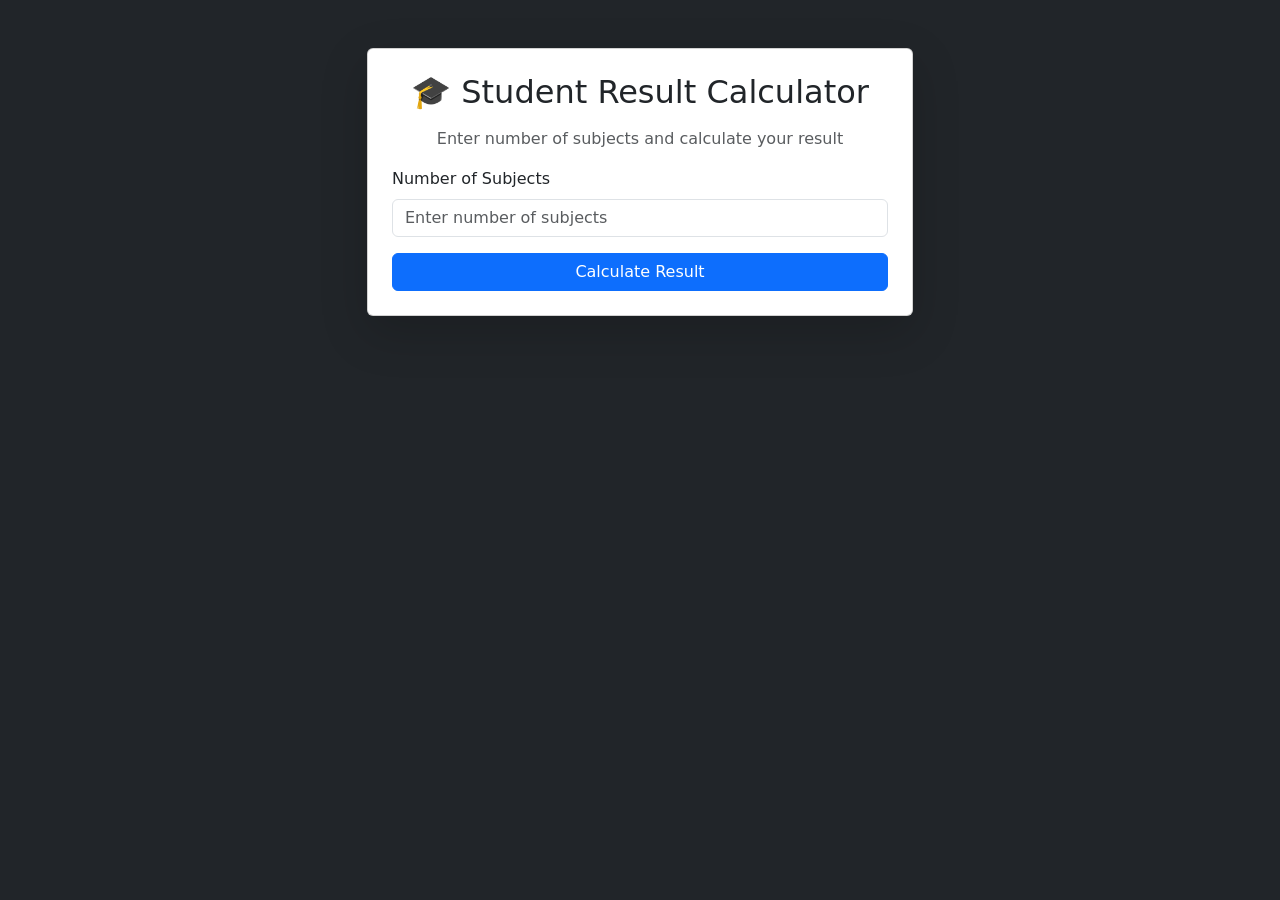
<file: exp4/index.html>
<!DOCTYPE html>
<html lang="en">
<head>

<meta charset="UTF-8">
<meta name="viewport" content="width=device-width, initial-scale=1.0">

<title>Student Result Calculator</title>

<link href="https://cdn.jsdelivr.net/npm/bootstrap@5.3.2/dist/css/bootstrap.min.css" rel="stylesheet">

</head>

<body class="bg-dark text-light">

<div class="container py-5">

<div class="row justify-content-center">

<div class="col-md-6">

<div class="card shadow-lg">

<div class="card-body p-4">

<h2 class="text-center mb-3">🎓 Student Result Calculator</h2>

<p class="text-center text-muted">
Enter number of subjects and calculate your result
</p>

<div class="mb-3">

<label class="form-label">Number of Subjects</label>

<input 
type="number"
id="numSubjects"
class="form-control"
placeholder="Enter number of subjects"
min="1"
max="20"
>

</div>

<div class="d-grid">

<button class="btn btn-primary"
onclick="calculateResult()">

Calculate Result

</button>

</div>

<div id="resultBox" class="mt-4 d-none"></div>

</div>

</div>

</div>

</div>

</div>

<script src="app.js"></script>

</body>
</html>
</file>
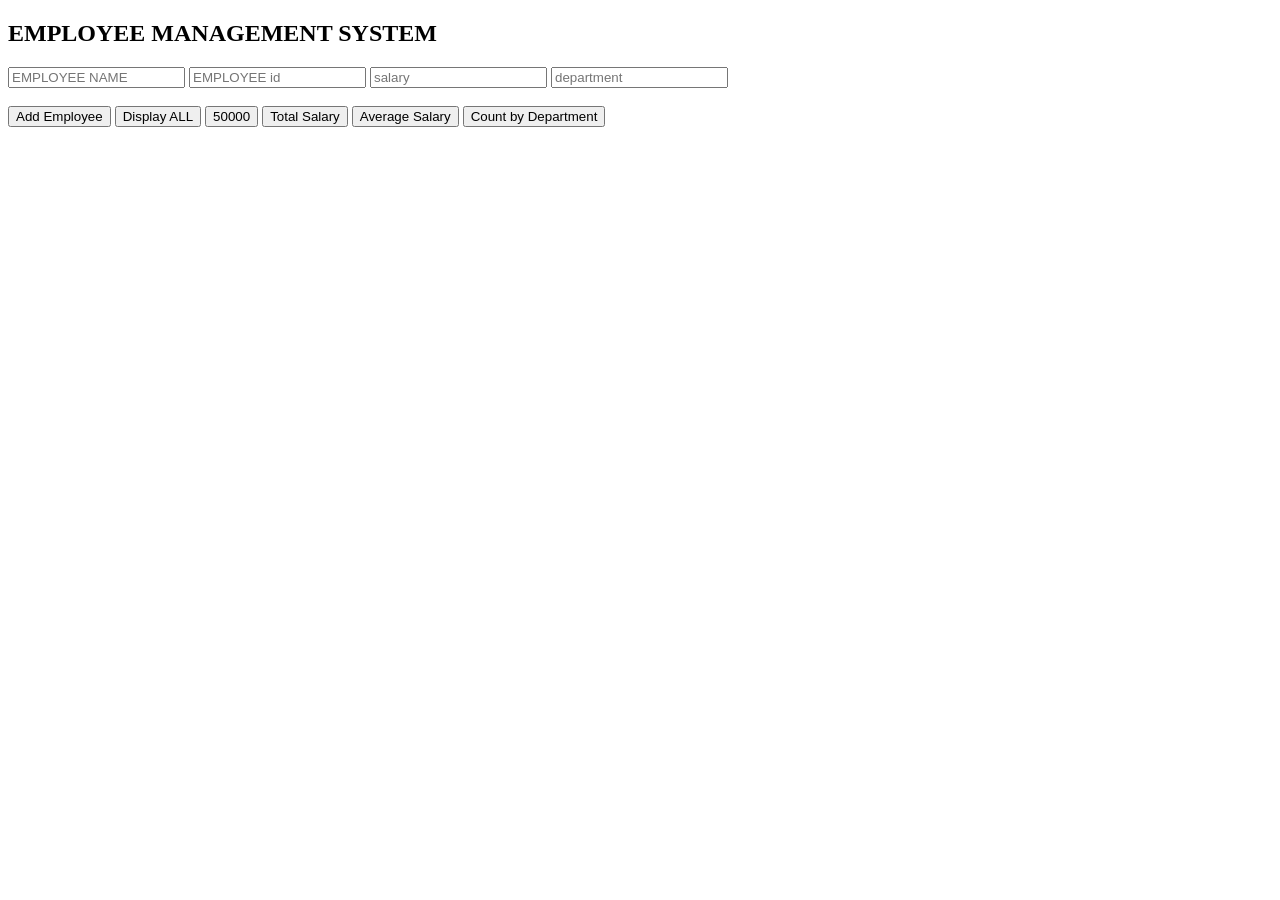
<file: exp5/index.html>
<!DOCTYPE html>
<html lang="en">
<head>
    <meta charset="UTF-8">
    <meta name="viewport" content="width=device-width, initial-scale=1.0">
    <title>Employee Management System </title>
</head>
<body>
    <h2> EMPLOYEE MANAGEMENT SYSTEM </h2>

    <input type="text" id="name" placeholder="EMPLOYEE NAME "></input>
    <input type="text" id="id" placeholder="EMPLOYEE id "></input>
    <input type="text" id="number" placeholder="salary "></input>
    <input type="text" id="text" placeholder="department "></input>

<br><br>

    <button onclick="addEmployee()">Add Employee</button>
    <button onclick="displayEmployee()">Display ALL</button>
    <button onclick="filteremployee()">50000</button>
    <button onclick="totalsalary()">Total Salary </button>
    <button onclick="avgsalary()">Average Salary </button>
    <button onclick="countdept()">Count by Department </button>

    <div id="output"></div>

    <script src="script.js"></script>
    
</body>
</html>
</file>
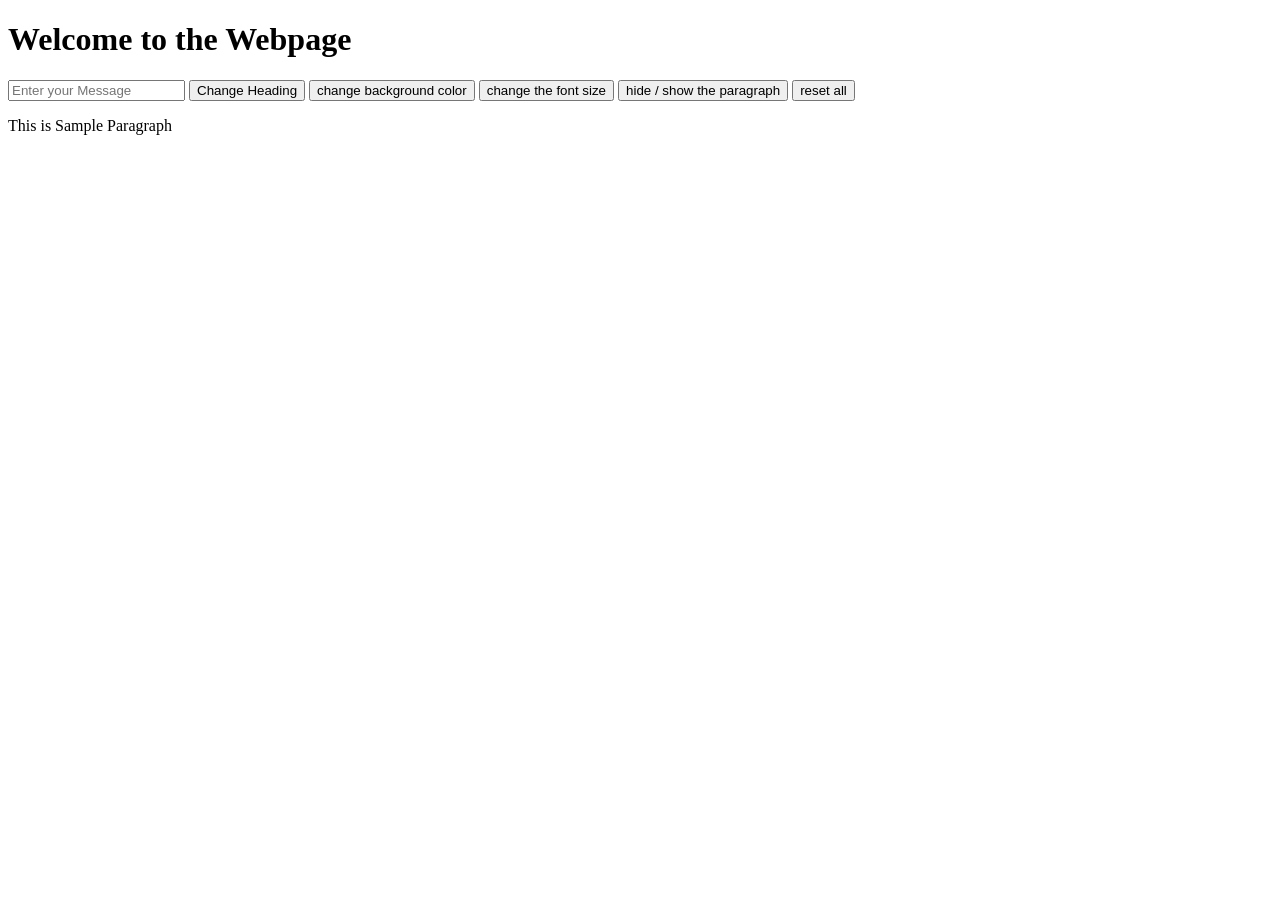
<file: exp6/index.html>
<!DOCTYPE html>
<html lang="en">
<head>
    <meta charset="UTF-8">
    <meta name="viewport" content="width=device-width, initial-scale=1.0">
    <title>WELCOME WEBPAGE </title>
</head>
<script src="script.js"></script>
<body>
    <h1> Welcome to the Webpage </h1>

    <input type ="text" id ="input text"
    placeholder="Enter your Message ">

    <button id="Changetextbtn"> Change Heading </button>
    <button  id="bgcolorbtn"> change  background color  </button>
    <button id="fontsizebtn" > change the font size </button>
    <button id="toggleparabtn" > hide / show the paragraph </button>
    <button id="resetbtn"> reset all </button>

    <p id="para"> This is Sample Paragraph</p>

 
</body>

</html>
</file>
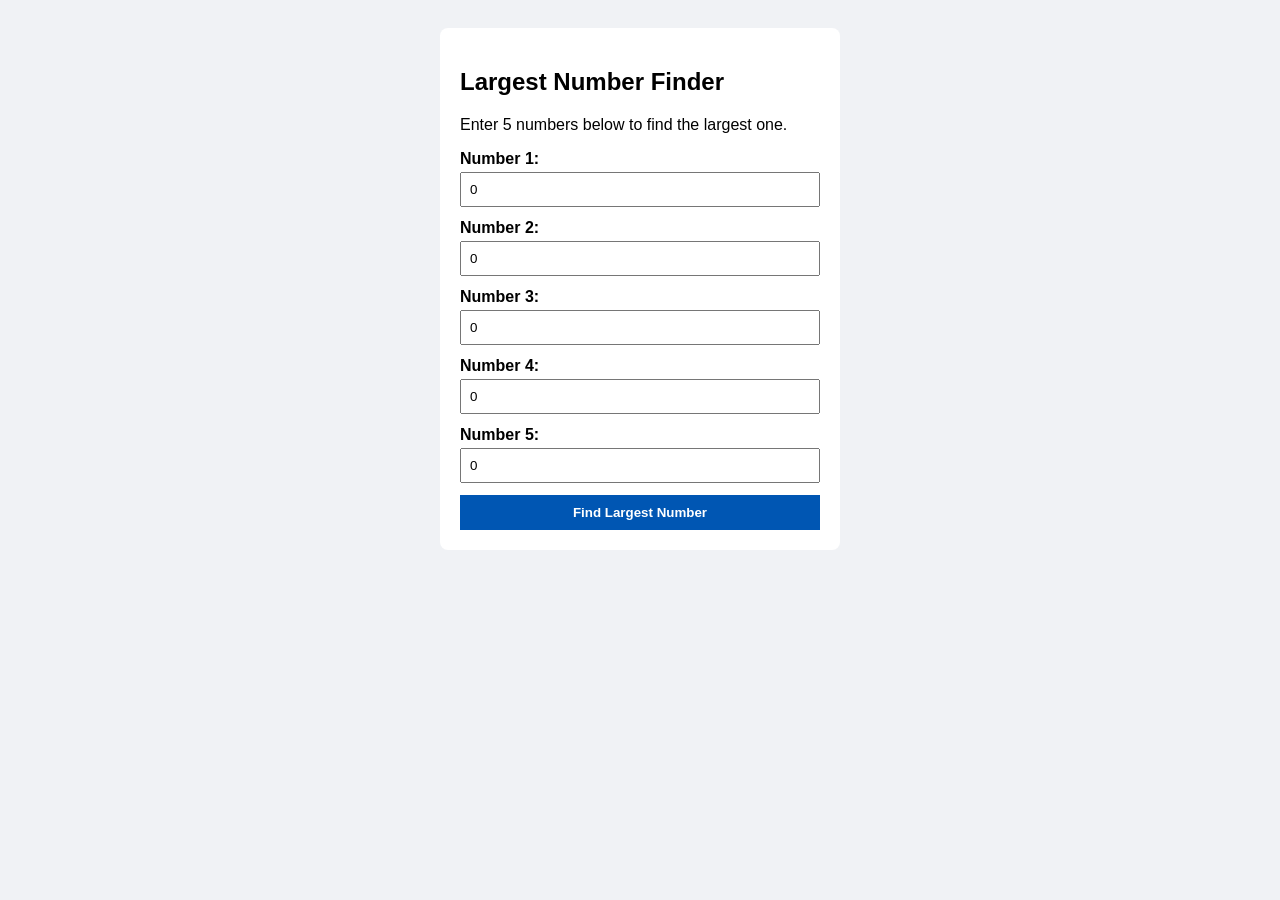
<file: External Practical/External.html>
<!DOCTYPE html>
<html lang="en">
<head>
    <meta charset="UTF-8">
    <meta name="viewport" content="width=device-width, initial-scale=1.0">
    <title>Largest Number Finder</title>
    <link rel="stylesheet" href="External.css">
</head>
<body>

<div class="container">
    <h2>Largest Number Finder</h2>
    <p>Enter 5 numbers below to find the largest one.</p>
    
    <div class="input-group"><label>Number 1:</label><input type="number" id="num1" value="0"></div>
    <div class="input-group"><label>Number 2:</label><input type="number" id="num2" value="0"></div>
    <div class="input-group"><label>Number 3:</label><input type="number" id="num3" value="0"></div>
    <div class="input-group"><label>Number 4:</label><input type="number" id="num4" value="0"></div>
    <div class="input-group"><label>Number 5:</label><input type="number" id="num5" value="0"></div>
    
    <button onclick="findLargest()">Find Largest Number</button>
    
    <div id="result"></div>
</div>

<script src="External.js"></script>
</body>
</html>
</file>
<file: External Practical/External.css>
body {
    font-family: sans-serif;
    display: flex;
    justify-content: center;
    padding: 20px;
    background: #f0f2f5;
}
.container {
    background: white;
    padding: 20px;
    border-radius: 8px;
    width: 100%;
    max-width: 360px;
}
.input-group {
    margin-bottom: 12px;
}
label {
    display: block;
    margin-bottom: 4px;
    font-weight: bold;
}
input {
    width: 100%;
    padding: 8px;
    box-sizing: border-box;
}
button {
    width: 100%;
    padding: 10px;
    background: #0056b3;
    color: white;
    border: none;
    cursor: pointer;
    font-weight: bold;
}
#result {
    margin-top: 15px;
    padding: 10px;
    border: 1px solid;
    display: none;
    font-weight: bold;
}
.success { background: #e6fffa; color: #234e52; }
.error { background: #fff5f5; color: #9b2c2c; }
</file>
